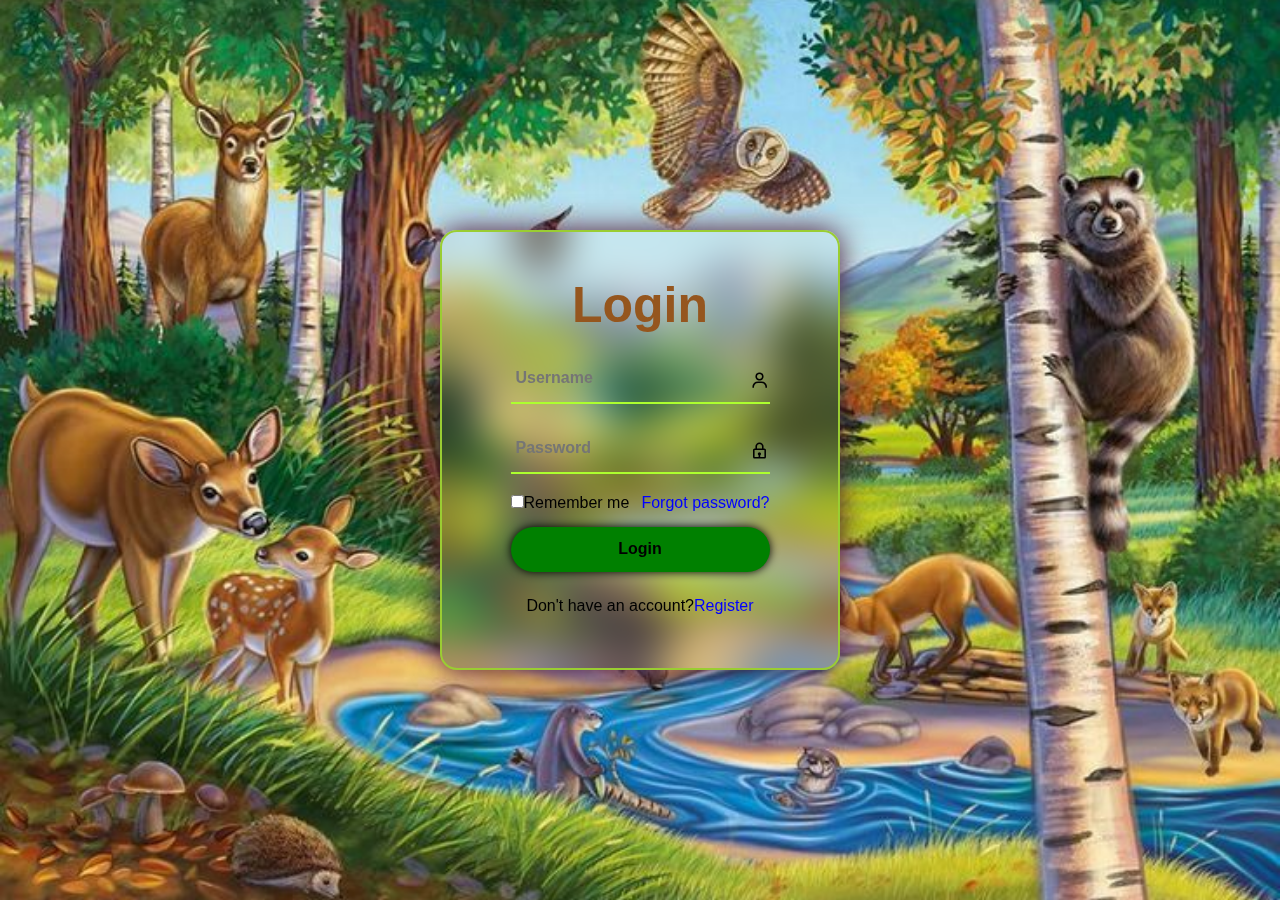
<file: Lab8_warut/login/Lab8.html>
<!DOCTYPE html>
<html lang="en">
    <head>
        <link href='https://unpkg.com/boxicons@2.1.4/css/boxicons.min.css' rel='stylesheet'>
        <style>
            * {
                margin: 0;
                padding: 0;
                box-sizing: border-box;
                font-family: "Poppins", sans-serif;
            }
            body {
                display: flex;
                justify-content: center;
                box-sizing: border-box;
                align-items: center;
                min-height: 100vh;
                background-image: url('animal.jpg');
                background-position: center;
                background-size: cover;
                background-repeat: no-repeat;
            }
            .wrapper {
              width: 400px;
              height: 440px;
              background: transparent;  
              border: 2px solid yellowgreen;
              border-radius: 17px;  
              backdrop-filter: blur(20px);
              box-shadow: 0 0 30px rgba(75,20,50,5);
              display: flex;
              justify-content: center;
              align-items: center;
            }
            .wrapper h1 {
                color: #95561E;
                font-weight: bold;
                font-size: 50px;
                text-align: center;
            }
            .wrapper .input-box {
                position: relative;
                width: 100%;
                height: 50px;
                border-bottom: 2px solid greenyellow;
                margin: 20px 0;
            } 
            .input-box input {
                width: 100%;
                height: 100%;
                background: transparent;
                border: none;
                outline: none;
                font-size: 1em;
                color: black;
                font-weight: 600;
                padding: 0 35px 0 5px;
            }
            .input-box i {
                position: absolute;
                top: 17px;
                right: 1px;
                font-size: 1.2em;
            }
            .wrapper .remember-forgot {
                font-size: 1em;
                color: black;
                font-weight: 500;
                margin: 15px 0 15px;
                display: flex;
                justify-content: space-between;
            }
            .remember-forgot label input {
                accent-color: orange;
            }
            .remember-forgot a {
                color: blue;
                text-decoration: none;
            }
            .wrapper .btn {
                width: 100%;
                height: 45px;
                background: green;
                border: none;
                outline: none;
                border-radius: 40px;
                box-shadow: 0 0 10px;
                cursor: pointer;
                font-size: 16px;
                color: black;
                font-weight: 600;
            }
            .register-link {
                font-size: 1em;
                color: black;
                text-align: center;
                font-weight: 500;
                margin: 25px 0 10px;
            }
            .register-link p a {
                color: blue;
                text-decoration: none;
                font-weight: 500;
            }
        </style>
    </head>
    <body>
        <div class="wrapper">
            <from action="">
                <h1>Login</h1>
                <div class="input-box">
                    <input type="text" placeholder="Username"required>
                    <i class='bx bx-user'></i>
                </div>
                <div class="input-box">
                    <input type="password" placeholder="Password"required>
                    <i class='bx bx-lock'></i>
                </div>
                <div class="remember-forgot">
                    <label><input type="checkbox">Remember me</label>
                    <a href="#">Forgot password?</a>
                </div>
                <button type="submit" class="btn">Login</button>
                <div class="register-link">
                    <p>Don't have an account?<a href="#">Register</a></p>
                </div>
            </from>
        </div>
    </body>
</html>
</file>
